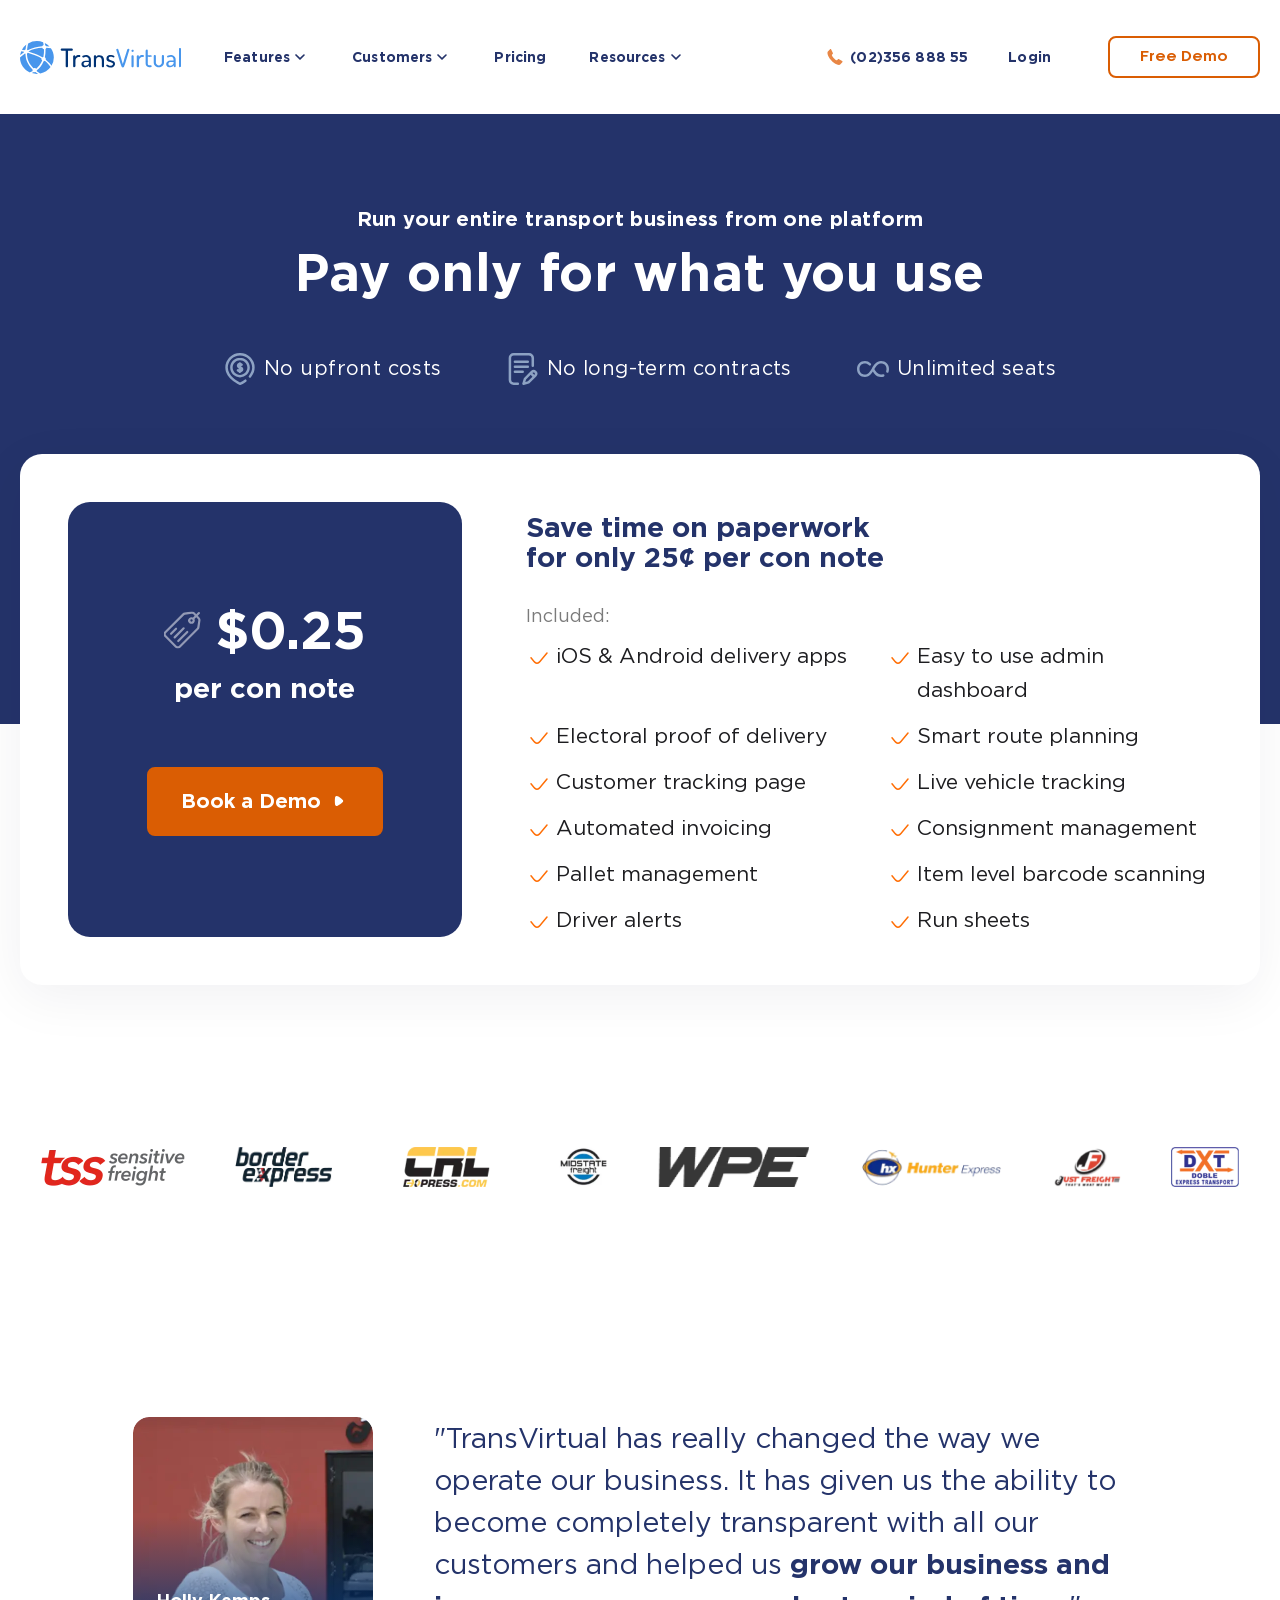
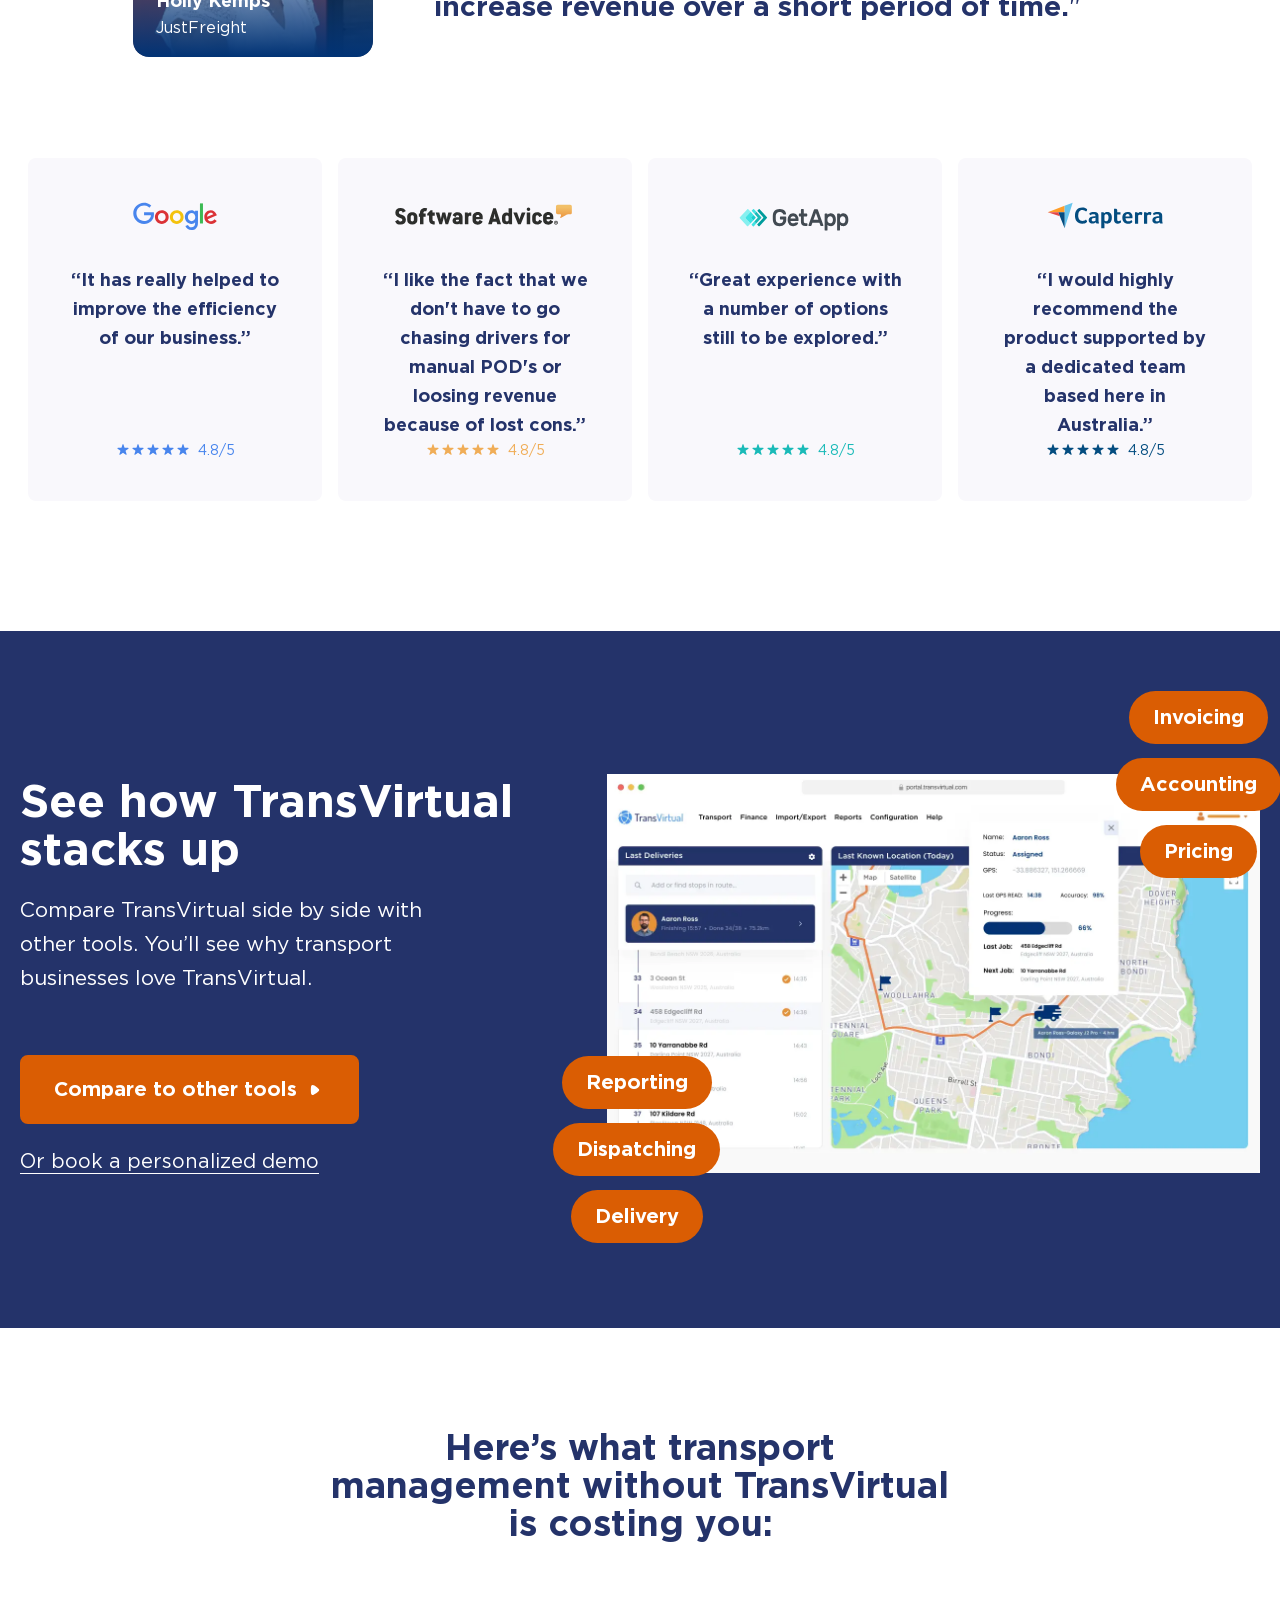
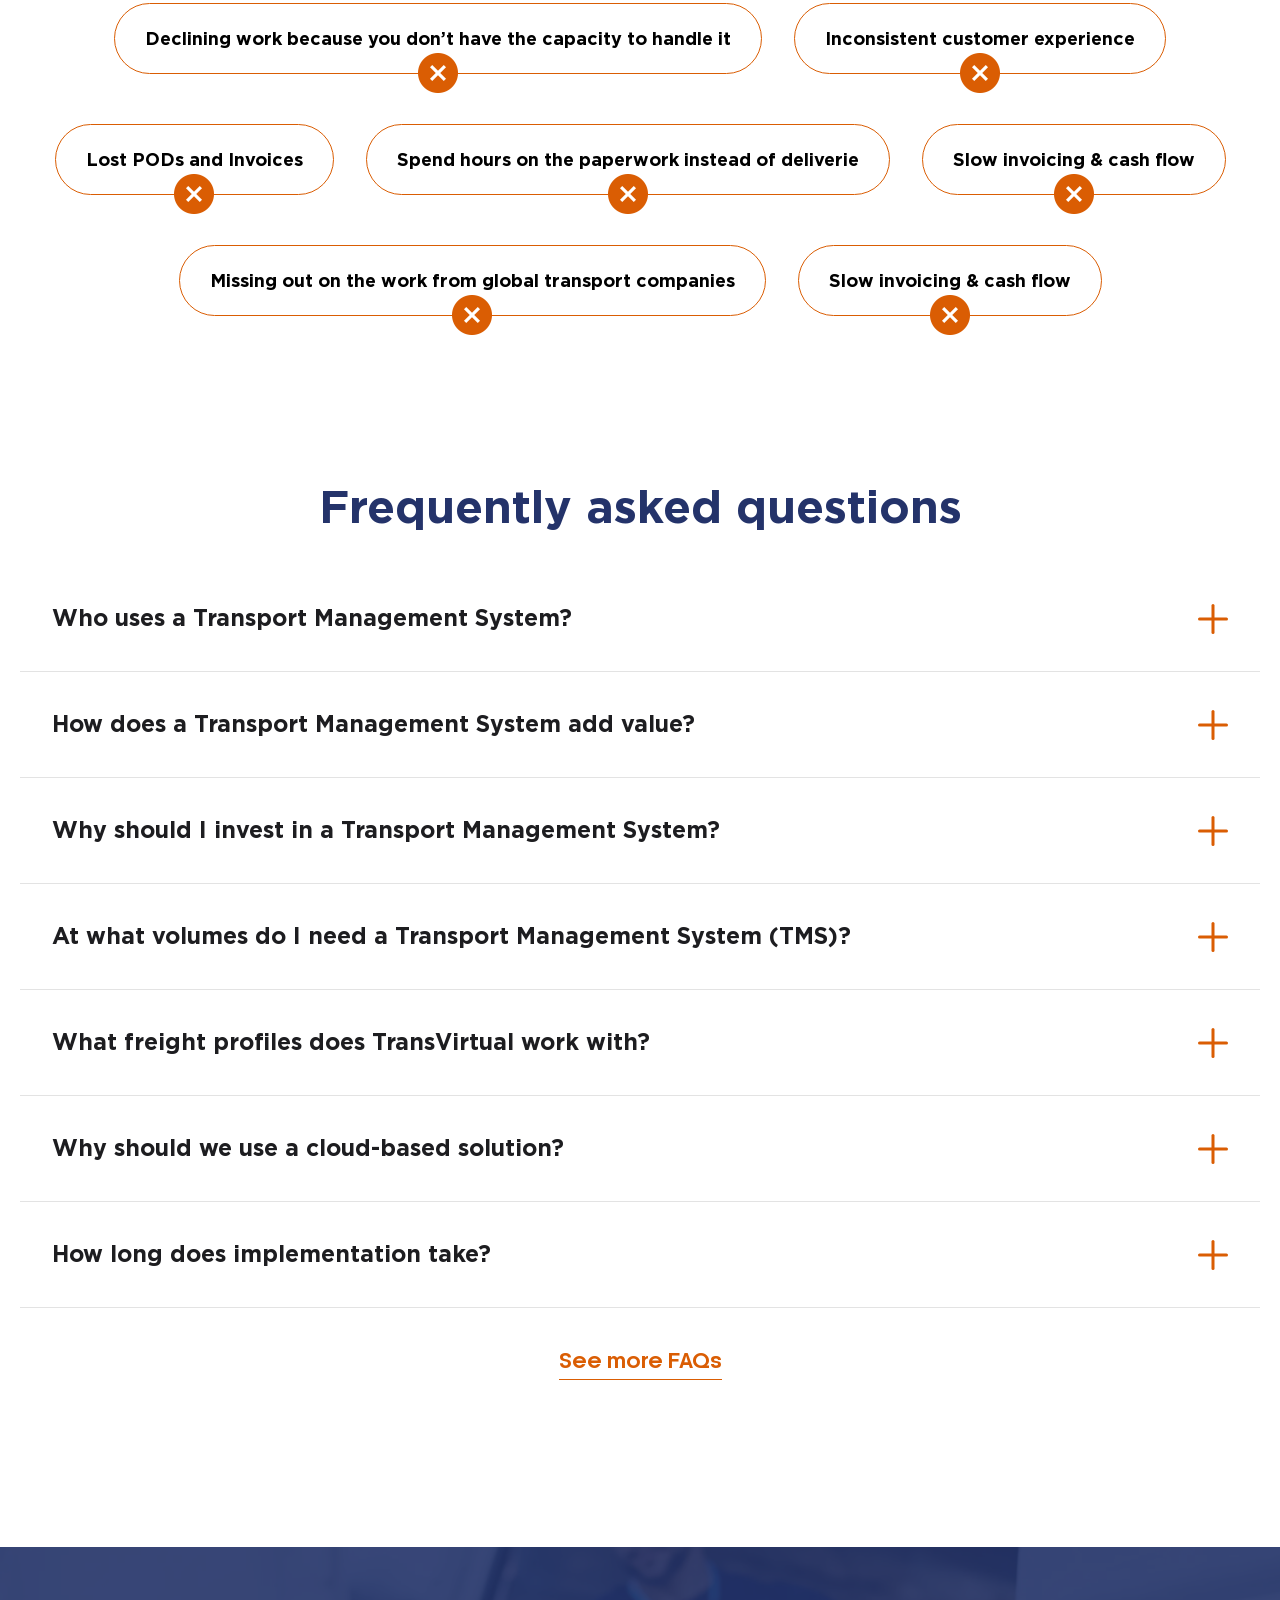
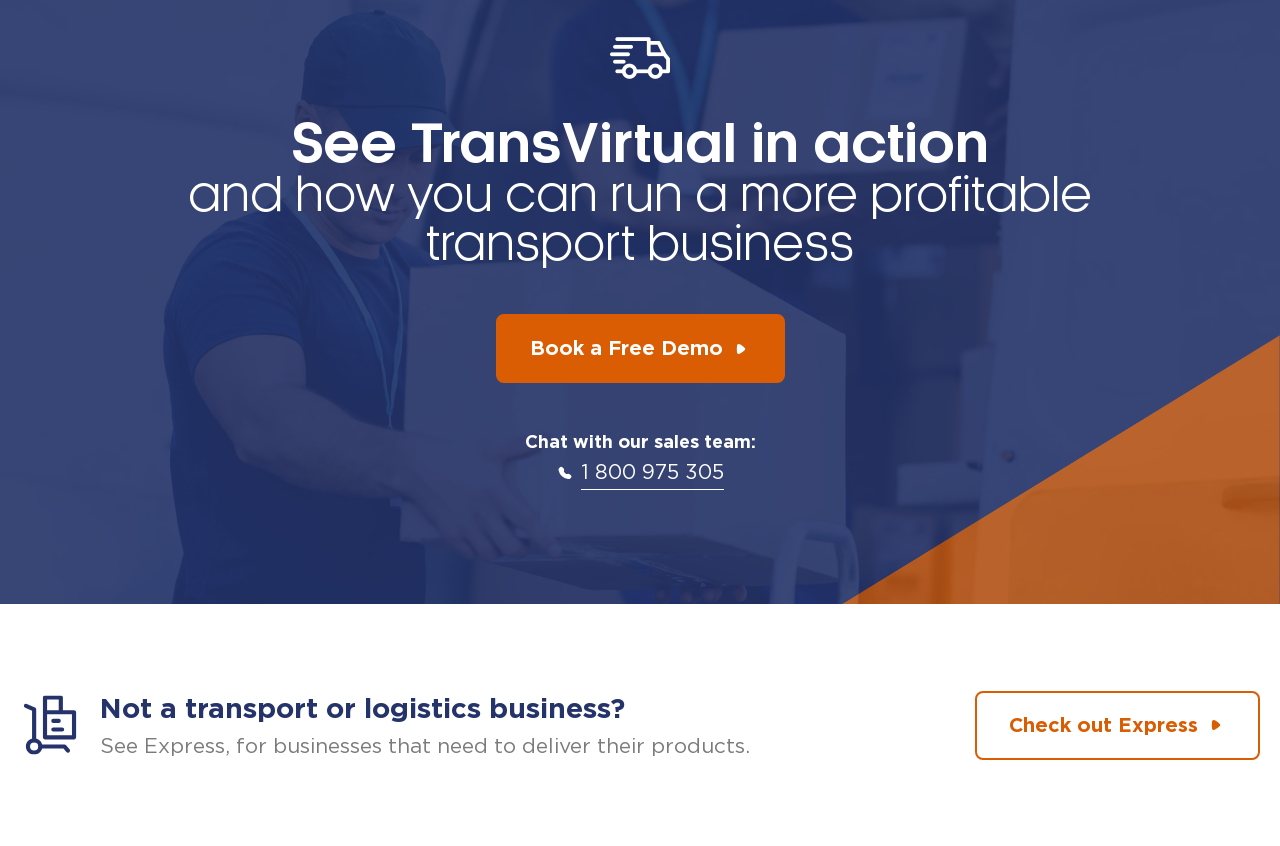
<file: docs/index.html>
<!DOCTYPE html>
<html lang="en">

<head>
  <meta charset="UTF-8">
  <meta name="viewport"
        content="width=device-width, user-scalable=no, initial-scale=1.0, maximum-scale=1.0, minimum-scale=1.0">
  <link rel="stylesheet" href="css/style.min.css">
  <title>Transvirtual</title>

  <!--  <link rel="preload" href="fonts/Inter-Regular.woff" as="font" type="font/woff" crossorigin="anonymous"/>-->
  <!--  <link rel="preload" href="fonts/Inter-Medium.woff" as="font" type="font/woff" crossorigin="anonymous"/>-->
  <!--  <link rel="preload" href="fonts/Inter-Bold.woff" as="font" type="font/woff" crossorigin="anonymous"/>-->
</head>

<body>
<div class="wrapper">
  <header class="header">
  <div class="container">
    <div class="header__content">
      <div class="header__content_logo">
        <a href="#">
          <img src="img/logo.svg" alt="logo">
        </a>
      </div>
      <nav class="header__content_navigation navigation">
        <ul class="navigation__list">
          <li class="navigation__list_link link-style submenu-item-trigger">
            <p>
              Features
            </p>
            <svg>
              <use xlink:href="img/icons/icons.svg#arrow"></use>
            </svg>
            <ul class="dropdown-menu">
              <li>
                <ul>
                  <li>
                    <a href="#">
                      <span>
                        <img src="img/transport-m.svg" alt="logo">
                      </span>
                      <p>
                        Transport management
                        <small>
                          Grow without the paperwork
                        </small>
                      </p>
                    </a>
                  </li>
                  <li>
                    <a href="#">
                      <span>
                        <img src="img/warehouse.svg" alt="logo">
                      </span>
                      <p>
                        Warehouse management
                        <small>
                          Inventory control & tracking
                        </small>
                      </p>
                    </a>
                  </li>
                  <li>
                    <a href="#">
                      <span>
                        <img src="img/delivery-m.svg" alt="logo">
                      </span>
                      <p>
                        Delivery management
                        <small>
                          Deliver more, on time
                        </small>
                      </p>
                    </a>
                  </li>
                  <li>
                    <a href="#">
                      <span>
                        <img src="img/delivery-d.svg" alt="logo">
                      </span>
                      <p>
                        Driver delivery app
                        <small>
                          Manage jobs on the go
                        </small>
                      </p>
                    </a>
                  </li>
                </ul>
              </li>
              <li>
                <strong>
                  Key Features
                </strong>
                <ul>
                  <li>
                    <a href="#">
                      Proof Of Delivery
                    </a>
                  </li>
                  <li>
                    <a href="#">
                      Sign On Glass
                    </a>
                  </li>
                  <li>
                    <a href="#">
                      3pl Warehouse
                    </a>
                  </li>
                  <li>
                    <a href="#">
                      Consignment tracking
                    </a>
                  </li>
                  <li>
                    <a href="#">
                      Fuel Levy Rates
                    </a>
                  </li>
                  <li>
                    <a href="#">
                      Automated invoicing
                    </a>
                  </li>
                  <li>
                    <a href="#">
                      MYOB / xero integration
                    </a>
                  </li>
                  <li>
                    <a href="#">
                      DIFOT reporting
                    </a>
                  </li>
                </ul>
                <a href="#">
                  More features
                </a>
              </li>
            </ul>
          </li>
          <li class="navigation__list_link link-style submenu-item-trigger">
            <p>
              Customers
            </p>
            <svg>
              <use xlink:href="img/icons/icons.svg#arrow"></use>
            </svg>
            <ul class="dropdown-menu">
              <li>
                <ul>
                  <li>
                    <a href="#">
                      <span>
                        <img src="img/why.svg" alt="logo">
                      </span>
                      <p>
                        Transport enterprises
                      </p>
                    </a>
                  </li>
                  <li>
                    <a href="#">
                      <span>
                        <img src="img/couries.svg" alt="logo">
                      </span>
                      <p>
                        Couriers
                      </p>
                    </a>
                  </li>
                  <li>
                    <a href="#">
                      <span>
                        <img src="img/freight.svg" alt="logo">
                      </span>
                      <p>
                        Freight Managers
                      </p>
                    </a>
                  </li>
                  <li>
                    <a href="#">
                      <span>
                        <img src="img/delivery.svg" alt="logo">
                      </span>
                      <p>
                        Delivery & Dispatch
                      </p>
                    </a>
                  </li>
                  <li>
                    <a href="#">
                      <span>
                        <img src="img/transport.svg" alt="logo">
                      </span>
                      <p>
                        Transport Agents
                      </p>
                    </a>
                  </li>
                  <li>
                    <a href="#">
                      <span>
                        <img src="img/costomer.svg" alt="logo">
                      </span>
                      <p>
                        Costomer Stories
                      </p>
                    </a>
                  </li>
                </ul>
              </li>
            </ul>
          </li>
          <li class="navigation__list_link link-style">
            <a href="#">
              Pricing
            </a>
          </li>
          <li class="navigation__list_link link-style submenu-item-trigger">
            <p>
              Resources
            </p>
            <svg>
              <use xlink:href="img/icons/icons.svg#arrow"></use>
            </svg>
            <ul class="dropdown-menu">
              <li>
                <ul>
                  <li>
                    <a href="#">
                      <span>
                        <img src="img/why.svg" alt="logo">
                      </span>
                      <p>
                        Why TransVirtual?
                      </p>
                    </a>
                  </li>
                  <li>
                    <a href="#">
                      <span>
                        <img src="img/integrations.svg" alt="logo">
                      </span>
                      <p>
                        Integrations
                      </p>
                    </a>
                  </li>
                  <li>
                    <a href="#">
                      <span>
                        <img src="img/knowledge.svg" alt="logo">
                      </span>
                      <p>
                        Knowledge Base
                      </p>
                    </a>
                  </li>
                  <li>
                    <a href="#">
                      <span>
                        <img src="img/meet.svg" alt="logo">
                      </span>
                      <p>
                        Meet the team
                      </p>
                    </a>
                  </li>
                  <li>
                    <a href="#">
                      <span>
                        <img src="img/support.svg" alt="logo">
                      </span>
                      <p>
                        Support
                      </p>
                    </a>
                  </li>
                  <li>
                    <a href="#">
                      <span>
                        <img src="img/videos.svg" alt="logo">
                      </span>
                      <p>
                        Videos
                      </p>
                    </a>
                  </li>
                  <li>
                    <a href="#">
                      <span>
                        <img src="img/blog.svg" alt="logo">
                      </span>
                      <p>
                        Blog
                      </p>
                    </a>
                  </li>
                  <li>
                    <a href="#">
                      <span>
                        <img src="img/contact.svg" alt="logo">
                      </span>
                      <p>
                        Contact Us
                      </p>
                    </a>
                  </li>
                </ul>
              </li>
            </ul>
          </li>
        </ul>
        <nav class="navigation__cta">
          <p class="navigation__cta_link link-style">
            <span>
              Existing customer?
            </span>
            <a href="#">
              Login
            </a>
          </p>
          <a class="navigation__cta_link link-style ico-svg" href="tel:(02)356 888 55">
            (02)356 888 55
          </a>
          <a class="btn-cta _orange" href="#">
            <span>Free Demo</span>
            <span>Book a Demo</span>
          </a>
        </nav>
      </nav>
      <div class="header__content_burger">
        <span></span>
        <span></span>
        <span></span>
      </div>
    </div>
  </div>
</header>
  <div class="root"></div>
  <div class="page">
    <section class="hero-block">
      <div class="container _medium">
        <div class="hero-block__top-content">
          <p>
            <strong>
              Run your entire transport business from one platform
            </strong>
          </p>
          <h1>
            Pay only for what you use
          </h1>
          <ul>
            <li>
              <span><img src="img/pricing/location-ico.svg" alt="logo"></span>
              <p>No upfront costs</p>
            </li>
            <li>
              <span><img src="img/pricing/writing-ico.svg" alt="logo"></span>
              <p>No long-term contracts</p>
            </li>
            <li>
              <span><img src="img/pricing/8-ico.svg" alt="logo"></span>
              <p>Unlimited seats</p>
            </li>
          </ul>
        </div>
        <div class="hero-block__bottom-content bottom-content">
          <div class="bottom-content__pricing">
            <div class="bottom-content__pricing-top">
              <span>
                <img src="img/pricing/pricing.svg" alt="picture">
              </span>
              <strong>
                $0.25
              </strong>
            </div>
            <div class="bottom-content__pricing-bottom">
              <small>
                per con note
              </small>
            </div>
            <a class="btn-cta-v _orange ico-play-mod" href="#">
              <span>Book a Demo</span>
            </a>
          </div>
          <div class="bottom-content__list">
            <p>
              Save time on paperwork for only 25¢ per con note
            </p>
            <small>
              Included:
            </small>
            <ul>
              <li>iOS & Android delivery apps</li>
              <li>Easy to use admin dashboard</li>
              <li>Electoral proof of delivery</li>
              <li>Smart route planning</li>
              <li>Customer tracking page</li>
              <li>Live vehicle tracking</li>
              <li>Automated invoicing</li>
              <li>Consignment management</li>
              <li>Pallet management</li>
              <li>Item level barcode scanning</li>
              <li>Driver alerts</li>
              <li>Run sheets</li>
            </ul>
          </div>
        </div>
      </div>
    </section>
    <section class="logos-list">
      <div class="container">
        <ul>
          <li>
            <picture><source srcset="img/pricing/logos/1.webp" type="image/webp"><img src="img/pricing/logos/1.png" alt="logo"></picture>
          </li>
          <li>
            <picture><source srcset="img/pricing/logos/2.webp" type="image/webp"><img src="img/pricing/logos/2.png" alt="logo"></picture>
          </li>
          <li>
            <picture><source srcset="img/pricing/logos/3.webp" type="image/webp"><img src="img/pricing/logos/3.png" alt="logo"></picture>
          </li>
          <li>
            <picture><source srcset="img/pricing/logos/4.webp" type="image/webp"><img src="img/pricing/logos/4.png" alt="logo"></picture>
          </li>
          <li>
            <picture><source srcset="img/pricing/logos/5.webp" type="image/webp"><img src="img/pricing/logos/5.png" alt="logo"></picture>
          </li>
          <li>
            <picture><source srcset="img/pricing/logos/6.webp" type="image/webp"><img src="img/pricing/logos/6.png" alt="logo"></picture>
          </li>
          <li>
            <picture><source srcset="img/pricing/logos/7.webp" type="image/webp"><img src="img/pricing/logos/7.png" alt="logo"></picture>
          </li>
          <li>
            <picture><source srcset="img/pricing/logos/8.webp" type="image/webp"><img src="img/pricing/logos/8.png" alt="logo"></picture>
          </li>
        </ul>
      </div>
    </section>
    <section class="reviews">
      <div class="container">
        <div class="reviews__comment">
            <span>
              <picture><source srcset="img/pricing/person.webp" type="image/webp"><img src="img/pricing/person.jpg" alt="person"></picture>
              <strong>
                Holly Kemps
              </strong>
              <p>
                JustFreight
              </p>
            </span>
          <p>
            "TransVirtual has really changed the way we operate our business. It has given us the ability to become
            completely transparent with all our customers and helped us
            <strong>grow our business and increase revenue over a short period of time.</strong>"
          </p>
        </div>
        <div class="reviews__hand"></div>
        <ul class="reviews__cards">
          <li class="blue">
            <img src="img/pricing/logos/google.svg" alt="logo">
            <p>
              <strong>
                “It has really helped to improve the efficiency of our business.”
              </strong>
            </p>
            <span>
              <strong></strong>
              <small>
                4.8/5
              </small>
            </span>
          </li>
          <li class="yellow">
            <img src="img/pricing/logos/software.svg" alt="logo">
            <p>
              <strong>
                “I like the fact that we don't have to go chasing drivers for manual POD's or loosing revenue because of
                lost cons.”
              </strong>
            </p>
            <span>
              <strong></strong>
              <small>
                4.8/5
              </small>
            </span>
          </li>
          <li class="green">
            <img src="img/pricing/logos/get.svg" alt="logo">
            <p>
              <strong>
                “Great experience with a number of options still to be explored.”
              </strong>
            </p>
            <span>
              <strong></strong>
              <small>
                4.8/5
              </small>
            </span>
          </li>
          <li class="blue-d">
            <img src="img/pricing/logos/capterra.svg" alt="logo">
            <p>
              <strong>
                “I would highly recommend the product supported by a dedicated team based here in Australia.”
              </strong>
            </p>
            <span>
              <strong></strong>
              <small>
                4.8/5
              </small>
            </span>
          </li>
        </ul>
      </div>
    </section>
    <section class="stack-up">
      <div class="container">
        <div class="stack-up__content">
          <div class="stack-up__content-text">
            <h2>
              See how TransVirtual stacks up
            </h2>
            <p>
              Compare TransVirtual side by side with other tools. You’ll see why transport businesses love TransVirtual.
            </p>
            <a class="btn-cta-v _orange ico-play-mod" href="#">
              <span>Compare to other tools</span>
            </a>
            <p>
              <a href="#">
                Or book a personalized demo
              </a>
            </p>
          </div>
          <div class="stack-up__content-map">
            <picture><source srcset="img/pricing/map.webp" type="image/webp"><img src="img/pricing/map.jpg" alt="picture"></picture>
            <p>
              <span>
              Invoicing
            </span>
              <span>
              Accounting
            </span>
              <span>
              Pricing
            </span>
            </p>
            <p>
              <span>
              Reporting
            </span>
              <span>
              Dispatching
            </span>
              <span>
              Delivery
            </span>
            </p>
          </div>
        </div>
      </div>
    </section>
    <section class="management">
      <div class="container">
        <h3>
          Here’s what transport management without TransVirtual is costing you:
        </h3>
        <ul>
          <li>
            Declining work because you don’t have the capacity to handle it
          </li>
          <li>
            Inconsistent customer experience
          </li>
          <li>
            Lost PODs and Invoices
          </li>
          <li>
            Spend hours on the paperwork instead of deliverie
          </li>
          <li>
            Slow invoicing & cash flow
          </li>
          <li>
            Missing out on the work from global transport companies
          </li>
          <li>
            Slow invoicing & cash flow
          </li>
        </ul>
      </div>
    </section>
    <section class="questions">
      <div class="container">
        <h2>
          Frequently asked questions
        </h2>
        <ul class="questions__list">
          <li class="submenu-questions">
            <p>
              <span></span>
              Who uses a Transport Management System?
            </p>
            <ul class="dropdown-menu">
              <li>
                Lorem ipsum dolor sit amet, consectetur adipisicing elit. Assumenda aut culpa deleniti dolores
                molestiae nisi reiciendis repudiandae tempore unde voluptatum.
              </li>
            </ul>
          </li>
          <li class="submenu-questions">
            <p>
              <span></span>
              How does a Transport Management System add value?
            </p>
            <ul class="dropdown-menu">
              <li>
                Lorem ipsum dolor sit amet, consectetur adipisicing elit. Amet architecto beatae commodi dicta ea
                eligendi enim, esse et impedit laborum nemo odio quibusdam. Ad aliquid asperiores cumque delectus ea
                excepturi expedita id ipsa ipsam magnam maxime, minima modi mollitia nostrum nulla optio quaerat
                recusandae rem sequi soluta tempore tenetur voluptatem.
              </li>
            </ul>
          </li>
          <li class="submenu-questions">
            <p>
              <span></span>
              Why should I invest in a Transport Management System?
            </p>
            <ul class="dropdown-menu">
              <li>
                Lorem ipsum dolor sit amet.
              </li>
            </ul>
          </li>
          <li class="submenu-questions">
            <p>
              <span></span>
              At what volumes do I need a Transport Management System (TMS)?
            </p>
            <ul class="dropdown-menu">
              <li>
                Lorem ipsum dolor sit amet, consectetur adipisicing elit. Aperiam architecto atque aut delectus dolor
                doloribus excepturi illum iure, labore quibusdam quo recusandae sequi voluptas. Aperiam.
              </li>
            </ul>
          </li>
          <li class="submenu-questions">
            <p>
              <span></span>
              What freight profiles does TransVirtual work with?
            </p>
            <ul class="dropdown-menu">
              <li>
                Lorem ipsum dolor.
              </li>
            </ul>
          </li>
          <li class="submenu-questions">
            <p>
              <span></span>
              Why should we use a cloud-based solution?
            </p>
            <ul class="dropdown-menu">
              <li>
                Lorem ipsum dolor sit amet, consectetur adipisicing elit. A explicabo facere facilis ipsam iste
                molestiae mollitia quisquam quos rem voluptate.
              </li>
            </ul>
          </li>
          <li class="submenu-questions">
            <p>
              <span></span>
              How long does implementation take?
            </p>
            <ul class="dropdown-menu">
              <li>
                Lorem ipsum dolor sit amet, consectetur adipisicing elit. Ad aperiam culpa cum eligendi est ipsa
                repudiandae saepe.
              </li>
            </ul>
          </li>
        </ul>
        <div class="questions__see">
          <a href="#">
            See more FAQs
          </a>
        </div>
      </div>
    </section>
    <section class="book-free">
      <div class="container">
        <div class="book-free__content">
          <div class="book-free__content_top">
            <strong>
              See TransVirtual in action
            </strong>
            <br>
            and how you can run a more profitable transport business
          </div>
          <a class="btn-cta-v _orange ico-play-mod" href="#">
            <span>Book a Free Demo</span>
          </a>
          <div class="book-free__content_bottom">
           <span>
            Chat with our sales team:
           </span>
            <a href="tel:1 800 975 305">
              1 800 975 305
            </a>
          </div>
          <picture><source srcset="img/pricing/men.webp" type="image/webp"><img src="img/pricing/men.png" alt="bg"></picture>
        </div>
      </div>
    </section>
    <section class="check-out">
      <div class="container">
        <div class="check-out__content">
          <p>
            <strong>
              Not a transport or logistics business?
            </strong>
            <small>
              See Express, for businesses that need to deliver their products.
            </small>
          </p>
          <a class="btn-cta-v _white ico-play-mod" href="#">
            <span>Check out Express</span>
          </a>
        </div>
      </div>
    </section>
  </div>
  
</div>
<script src="js/script.min.js"></script>
</body>

</html>
</file>
<file: docs/css/style.min.css>
@font-face{font-family:Gotham;font-display:swap;src:url(../fonts/Gotham-Book.woff) format("woff"),url(../fonts/Gotham-Book.woff2) format("woff2");font-weight:400;font-style:normal}@font-face{font-family:Gotham;font-display:swap;src:url(../fonts/Gotham-Bold.woff) format("woff"),url(../fonts/Gotham-Bold.woff2) format("woff2");font-weight:700;font-style:normal}@font-face{font-family:Kamerik;font-display:swap;src:url(../fonts/Kamerik105.woff) format("woff"),url(../fonts/Kamerik105.woff2) format("woff2");font-weight:400;font-style:normal}@font-face{font-family:Kamerik;font-display:swap;src:url(../fonts/Kamerik105Bold.woff) format("woff"),url(../fonts/Kamerik105Bold.woff2) format("woff2");font-weight:700;font-style:normal}*{padding:0;margin:0;border:0}*,:after,:before{-webkit-box-sizing:border-box;box-sizing:border-box}:active,:focus{outline:0}a:active,a:focus{outline:0}aside,footer,header,nav,section{display:block}body,html{height:100%;min-width:320px}body{line-height:1;font-size:14px;font-family:Gotham,sans-serif;-ms-text-size-adjust:100%;-moz-text-size-adjust:100%;-webkit-text-size-adjust:100%}button,input,textarea{font-family:Gotham,sans-serif}input::-ms-clear{display:none}button{cursor:pointer}button::-moz-focus-inner{padding:0;border:0}a,a:visited{text-decoration:none}a:hover{text-decoration:none}ul li{list-style:none}img{vertical-align:top}.wrapper{overflow:hidden;min-height:100%}.container{max-width:1312px;padding:0 20px;margin:0 auto;-webkit-box-sizing:content-box;box-sizing:content-box}.container._medium{max-width:1271px}.root{padding:114px 0 0 0}.page{position:relative;z-index:2}.blog-new-articles-bottom .pagination .nav-links .page-numbers{-webkit-transition:.3s!important;-o-transition:.3s!important;transition:.3s!important;cursor:pointer!important}.blog-new-articles-bottom .pagination .nav-links .page-numbers:hover{color:#da5d03!important}.link-style{cursor:pointer;font-size:14px;line-height:14px;letter-spacing:.01em;font-weight:700;color:#24336a;-webkit-transition:.3s;-o-transition:.3s;transition:.3s}.link-style a{color:#24336a;-webkit-transition:.3s;-o-transition:.3s;transition:.3s}.link-style>p{font-size:14px;line-height:14px}.btn-cta{display:inline-block;font-family:Kamerik;font-size:14px;line-height:14px;padding:12px 30px;border-radius:8px;font-weight:700;white-space:nowrap;-webkit-transition:.3s;-o-transition:.3s;transition:.3s;color:#da5d03;background-color:#fff}.btn-cta._orange{border:2px solid #da5d03}.btn-cta-v{display:inline-block;font-size:20px;line-height:33px;font-weight:700;-webkit-transition:.3s;-o-transition:.3s;transition:.3s;padding:16px 32px;border-radius:8px;white-space:nowrap}.btn-cta-v.ico-play-mod{position:relative;padding:16px 60px 16px 32px}.btn-cta-v.ico-play-mod:before{content:"";position:absolute;width:20px;height:20px;right:32px;top:50%;-webkit-transform:translateY(-50%);-ms-transform:translateY(-50%);transform:translateY(-50%);-webkit-transition:.3s;-o-transition:.3s;transition:.3s;background-image:url(../img/play-ico.svg);background-size:20px 20px;background-position:center;background-repeat:no-repeat}.btn-cta-v._orange{color:#fff;background-color:#da5d03;border:2px solid #da5d03}.btn-cta-v._white{color:#da5d03;background-color:#fff;border:2px solid #da5d03}.btn-cta-v._white.ico-play-mod:before{background-image:url(../img/play-ico-o.svg)}.header{position:fixed;z-index:100;top:0;left:0;width:100vw;background-color:#fff;-webkit-transition:.5s;-o-transition:.5s;transition:.5s}.header__content{display:-webkit-box;display:-ms-flexbox;display:flex;-webkit-box-align:center;-ms-flex-align:center;align-items:center;padding:18px 0}.header__content_navigation{display:-webkit-box;display:-ms-flexbox;display:flex;-webkit-box-align:center;-ms-flex-align:center;align-items:center;-webkit-box-flex:0;-ms-flex:0 1 100%;flex:0 1 100%;-webkit-box-pack:justify;-ms-flex-pack:justify;justify-content:space-between;padding:18px 0 0 0;-webkit-transition:.5s;-o-transition:.5s;transition:.5s}.header__content_navigation .navigation__list{display:-webkit-box;display:-ms-flexbox;display:flex}.header__content_navigation .navigation__list_link{margin:0 0 0 64px;padding:14px 0 32px}.header__content_navigation .navigation__list_link.submenu-item-trigger{position:relative;padding:14px 19px 32px 0}.header__content_navigation .navigation__list_link.submenu-item-trigger svg{position:absolute;top:calc(50% - 9px);-webkit-transform:translateY(-50%);-ms-transform:translateY(-50%);transform:translateY(-50%);right:1px;width:16px;height:16px;fill:#24336a;-webkit-transition:.3s;-o-transition:.3s;transition:.3s}.header__content_navigation .navigation__list_link .dropdown-menu{opacity:0;pointer-events:none;position:absolute;top:59px;left:-15px;display:-webkit-box;display:-ms-flexbox;display:flex;background-color:#fbfdff;border-radius:10px;-webkit-box-shadow:11px 1px 49px rgba(0,0,0,.1);box-shadow:11px 1px 49px rgba(0,0,0,.1);-webkit-transition:.3s;-o-transition:.3s;transition:.3s}.header__content_navigation .navigation__list_link .dropdown-menu:before{content:"";position:absolute;top:-13px;left:14px;border-style:solid;border-width:0 20px 30px 20px;border-color:transparent transparent #fbfdff transparent}.header__content_navigation .navigation__list_link .dropdown-menu li{font-family:Kamerik;font-size:14px;line-height:14px;font-weight:700;color:#24336a;-webkit-transition:.3s;-o-transition:.3s;transition:.3s}.header__content_navigation .navigation__list_link .dropdown-menu li a{color:#24336a;-webkit-transition:.3s;-o-transition:.3s;transition:.3s}.header__content_navigation .navigation__list_link .dropdown-menu>li{padding:39px;width:327px}.header__content_navigation .navigation__list_link .dropdown-menu>li:first-child li{margin:0 0 24px 0}.header__content_navigation .navigation__list_link .dropdown-menu>li:first-child li:last-child{margin:0}.header__content_navigation .navigation__list_link .dropdown-menu>li:first-child li>a{display:-webkit-box;display:-ms-flexbox;display:flex;-webkit-box-align:center;-ms-flex-align:center;align-items:center;font-size:14px;line-height:14px;font-weight:700}.header__content_navigation .navigation__list_link .dropdown-menu>li:first-child li>a span{width:32px;height:32px;margin:0 12px 0 0}.header__content_navigation .navigation__list_link .dropdown-menu>li:first-child li>a span img{width:100%;height:100%;-o-object-fit:contain;object-fit:contain}.header__content_navigation .navigation__list_link .dropdown-menu>li:first-child li>a p{font-size:14px;line-height:14px;font-weight:700}.header__content_navigation .navigation__list_link .dropdown-menu>li:first-child li>a p small{display:block;text-transform:capitalize;margin:8px 0 0 0;font-size:12px;line-height:14px;font-weight:400}.header__content_navigation .navigation__list_link .dropdown-menu>li:nth-child(2){background-color:#f6fafe;width:257px}.header__content_navigation .navigation__list_link .dropdown-menu>li:nth-child(2) li{margin:0 0 20px 0;font-weight:400}.header__content_navigation .navigation__list_link .dropdown-menu>li:nth-child(2) li:last-child{margin:0}.header__content_navigation .navigation__list_link .dropdown-menu>li:nth-child(2)>a{display:inline-block;color:#a6b9ce;font-size:14px;line-height:21px;font-weight:400;margin:24px 0 0 0;border-bottom:1px solid #a6b9ce;-webkit-transition:.3s;-o-transition:.3s;transition:.3s}.header__content_navigation .navigation__list_link .dropdown-menu>li:nth-child(2) strong{display:block;text-transform:uppercase;font-size:12px;line-height:12px;font-weight:700;color:#da5d03;margin:3px 0 16px}.header__content_navigation .navigation__cta{display:-webkit-box;display:-ms-flexbox;display:flex;margin:0 0 0 23px}.header__content_navigation .navigation__cta_link{position:relative;padding:14px 40px 32px}.header__content_navigation .navigation__cta_link:nth-child(1){-webkit-box-ordinal-group:3;-ms-flex-order:2;order:2}.header__content_navigation .navigation__cta_link:nth-child(2){-webkit-box-ordinal-group:2;-ms-flex-order:1;order:1}.header__content_navigation .navigation__cta_link.ico-svg{padding:14px 40px 32px 23px;margin:0 0 0 40px}.header__content_navigation .navigation__cta_link.ico-svg:after{content:"";position:absolute;top:calc(50% - 9px);left:0;-webkit-transform:translateY(-50%);-ms-transform:translateY(-50%);transform:translateY(-50%);width:16px;height:16px;background-size:16px 16px;background-repeat:no-repeat;background-position:center;background-image:url(../img/phone.svg)}.header__content_navigation .navigation__cta_link span{display:none;font-size:16px;line-height:16px;font-weight:400}.header__content_navigation .navigation__cta .btn-cta{-ms-flex-item-align:start;align-self:flex-start;margin:0 0 0 37px;-webkit-box-ordinal-group:4;-ms-flex-order:3;order:3}.header__content_navigation .navigation__cta .btn-cta span:nth-child(2){display:none}.header__content_burger{display:none;position:relative;padding:13px 10px;width:20px;height:14px;-webkit-box-sizing:content-box;box-sizing:content-box;border-radius:50%;background-color:#da5d03}.header__content_burger span{position:absolute;width:20px;height:2px;background-color:#fff;left:10px;border-radius:1px;-webkit-transition:.5s;-o-transition:.5s;transition:.5s}.header__content_burger span:nth-child(1){top:13px}.header__content_burger span:nth-child(2){left:16px;width:13px;top:50%;-webkit-transform:translateY(-50%);-ms-transform:translateY(-50%);transform:translateY(-50%)}.header__content_burger span:nth-child(3){top:initial;bottom:13px}.header__content_logo{-webkit-box-flex:0;-ms-flex:0 0 161px;flex:0 0 161px;height:33px}.header__content_logo img{width:100%;height:100%;-o-object-fit:contain;object-fit:contain}.book-free h1,.book-free h2,.book-free h3,.book-free h4,.book-free h5,.book-free h6,.book-free h7,.check-out h1,.check-out h2,.check-out h3,.check-out h4,.check-out h5,.check-out h6,.check-out h7,.hero-block h1,.hero-block h2,.hero-block h3,.hero-block h4,.hero-block h5,.hero-block h6,.hero-block h7,.logos-list h1,.logos-list h2,.logos-list h3,.logos-list h4,.logos-list h5,.logos-list h6,.logos-list h7,.management h1,.management h2,.management h3,.management h4,.management h5,.management h6,.management h7,.questions h1,.questions h2,.questions h3,.questions h4,.questions h5,.questions h6,.questions h7,.reviews h1,.reviews h2,.reviews h3,.reviews h4,.reviews h5,.reviews h6,.reviews h7,.stack-up h1,.stack-up h2,.stack-up h3,.stack-up h4,.stack-up h5,.stack-up h6,.stack-up h7{font-weight:700;color:#24336a}.book-free h1,.check-out h1,.hero-block h1,.logos-list h1,.management h1,.questions h1,.reviews h1,.stack-up h1{font-size:52px;line-height:52px}.book-free h2,.check-out h2,.hero-block h2,.logos-list h2,.management h2,.questions h2,.reviews h2,.stack-up h2{font-size:46px;line-height:48px}.book-free h3,.check-out h3,.hero-block h3,.logos-list h3,.management h3,.questions h3,.reviews h3,.stack-up h3{font-size:36px;line-height:38px}.book-free p,.check-out p,.hero-block p,.logos-list p,.management p,.questions p,.reviews p,.stack-up p{font-size:28px;line-height:42px}.book-free p strong,.check-out p strong,.hero-block p strong,.logos-list p strong,.management p strong,.questions p strong,.reviews p strong,.stack-up p strong{font-weight:700}.hero-block{position:relative;margin:0 0 92px 0}.hero-block:before{content:"";position:absolute;top:0;left:0;width:100%;height:70%;background-color:#24336a}.hero-block .container{position:relative;z-index:2}.hero-block__top-content{color:#fff;text-align:center;padding:89px 0 69px 0;letter-spacing:.03em}.hero-block__top-content h1{color:#fff;margin:10px 0 0 0}.hero-block__top-content p{font-size:20px;line-height:33px}.hero-block__top-content p strong{font-weight:700}.hero-block__top-content ul{display:-webkit-box;display:-ms-flexbox;display:flex;-webkit-box-pack:justify;-ms-flex-pack:justify;justify-content:space-between;max-width:832px;margin:54px auto 0}.hero-block__top-content ul li{display:-webkit-box;display:-ms-flexbox;display:flex;-webkit-box-align:center;-ms-flex-align:center;align-items:center;font-size:21px;line-height:32px}.hero-block__top-content ul li span{width:32px;height:32px;margin:0 8px 0 0}.hero-block__top-content ul li span img{width:100%;height:100%;-o-object-fit:contain;object-fit:contain}.hero-block__bottom-content{width:100%;background-color:#fff;padding:48px;-webkit-box-shadow:-2px 13px 53px rgba(12,25,58,.06);box-shadow:-2px 13px 53px rgba(12,25,58,.06);border-radius:22px;display:-webkit-box;display:-ms-flexbox;display:flex}.hero-block__bottom-content .bottom-content__pricing{display:-webkit-box;display:-ms-flexbox;display:flex;-webkit-box-orient:vertical;-webkit-box-direction:normal;-ms-flex-direction:column;flex-direction:column;-webkit-box-align:center;-ms-flex-align:center;align-items:center;-webkit-box-pack:center;-ms-flex-pack:center;justify-content:center;color:#fff;background-color:#24336a;padding:50px;border-radius:22px;text-align:center;width:443px;min-height:412px}.hero-block__bottom-content .bottom-content__pricing-top{display:-webkit-box;display:-ms-flexbox;display:flex;-webkit-box-pack:center;-ms-flex-pack:center;justify-content:center;-webkit-box-align:center;-ms-flex-align:center;align-items:center;margin:0 0 17px 0}.hero-block__bottom-content .bottom-content__pricing-top span{width:38px;height:38px;margin:0 13px 0 0}.hero-block__bottom-content .bottom-content__pricing-top span img{width:100%;height:100%;-o-object-fit:contain;object-fit:contain}.hero-block__bottom-content .bottom-content__pricing-top strong{font-size:52px;line-height:52px;font-weight:700}.hero-block__bottom-content .bottom-content__pricing-bottom{margin:0 0 64px 0}.hero-block__bottom-content .bottom-content__pricing-bottom small{font-size:28px;line-height:30px;font-weight:700}.hero-block__bottom-content .bottom-content__list{-webkit-box-flex:0;-ms-flex:0 1 70%;flex:0 1 70%;margin:0 0 0 64px}.hero-block__bottom-content .bottom-content__list p{font-size:28px;line-height:30px;font-weight:700;color:#24336a;margin:10px 0 32px 0;max-width:391px}.hero-block__bottom-content .bottom-content__list small{display:block;font-size:18px;line-height:23px;color:#7b7b7b;margin:0 0 12px 0}.hero-block__bottom-content .bottom-content__list ul{display:-webkit-box;display:-ms-flexbox;display:flex;-ms-flex-wrap:wrap;flex-wrap:wrap;margin:-6px -18px}.hero-block__bottom-content .bottom-content__list ul li{position:relative;width:calc((100% - 72px)/ 2);font-size:21px;line-height:34px;color:#1d1d20;padding:0 0 0 30px;margin:6px 18px}.hero-block__bottom-content .bottom-content__list ul li:before{content:"";position:absolute;top:7px;left:1px;width:24px;height:24px;background-image:url(../img/pricing/tick.svg);background-repeat:no-repeat;background-position:center;background-size:24px 24px}.logos-list{margin:92px 0 80px 0}.logos-list ul{display:-webkit-box;display:-ms-flexbox;display:flex;-webkit-box-pack:center;-ms-flex-pack:center;justify-content:center;-ms-flex-wrap:wrap;flex-wrap:wrap;margin:-25px;padding:70px 0}.logos-list ul li{height:40px;width:auto;margin:25px}.logos-list ul li img{width:100%;height:100%;-o-object-fit:contain;object-fit:contain}.reviews{margin:80px 0 122px}.reviews__comment{display:-webkit-box;display:-ms-flexbox;display:flex;max-width:1014px;margin:0 auto;padding:80px 0 0 0}.reviews__comment span{position:relative;-webkit-box-flex:0;-ms-flex:0 0 240px;flex:0 0 240px;height:240px;border-radius:16px;overflow:hidden;color:#fff}.reviews__comment span:before{content:"";position:absolute;top:0;left:0;width:100%;height:100%;background:-o-linear-gradient(270.19deg,rgba(1,51,117,0) 41.32%,#013375 99.84%);background:linear-gradient(179.81deg,rgba(1,51,117,0) 41.32%,#013375 99.84%)}.reviews__comment span img{border-radius:16px;width:100%;height:100%;-o-object-fit:cover;object-fit:cover}.reviews__comment span p{position:absolute;font-size:16px;line-height:26px;bottom:16px;left:23px}.reviews__comment span strong{position:absolute;bottom:42px;left:23px;font-size:18px;line-height:29px;font-weight:700}.reviews__comment>p{margin:0 0 0 61px;color:#24336a;font-size:28px;line-height:42px}.reviews__comment>p strong{font-weight:700}.reviews__cards{margin:93px 0 0 0;display:-webkit-box;display:-ms-flexbox;display:flex;-ms-flex-wrap:wrap;flex-wrap:wrap}.reviews__cards li{display:-webkit-inline-box;display:-ms-inline-flexbox;display:inline-flex;-webkit-box-orient:vertical;-webkit-box-direction:normal;-ms-flex-direction:column;flex-direction:column;-webkit-box-align:center;-ms-flex-align:center;align-items:center;width:calc((100% - 64px)/ 4);margin:8px;border-radius:8px;background:#f9f8fc;padding:36px 40px 40px;min-height:327px}.reviews__cards li.blue span strong{background-image:url(../img/pricing/stars/stars_blue.svg)}.reviews__cards li.blue span small{color:#4885ed}.reviews__cards li.yellow span strong{background-image:url(../img/pricing/stars/stars_yellow.svg)}.reviews__cards li.yellow span small{color:#f0ad57}.reviews__cards li.green span strong{background-image:url(../img/pricing/stars/stars_green.svg)}.reviews__cards li.green span small{color:#1abab8}.reviews__cards li.blue-d span strong{background-image:url(../img/pricing/stars/stars_blue-d.svg)}.reviews__cards li.blue-d span small{color:#044d80}.reviews__cards li img{height:45px;-ms-flex-item-align:center;align-self:center}.reviews__cards li span{margin:auto 0 0 0;display:-webkit-box;display:-ms-flexbox;display:flex;-webkit-box-align:center;-ms-flex-align:center;align-items:center}.reviews__cards li span strong{background-size:74px 14px;background-position:center;background-repeat:no-repeat;width:74px;height:14px}.reviews__cards li span small{margin:0 0 0 8px;font-size:14px;line-height:22px}.reviews__cards li>p{margin:26px 0 0 0;text-align:center;font-size:18px;line-height:29px;color:#24336a}.reviews__cards li>p strong{font-weight:700}.reviews__hand{display:none}.stack-up{margin:122px 0 100px;padding:138px 0 150px;background:#24336a}.stack-up__content{display:-webkit-box;display:-ms-flexbox;display:flex}.stack-up__content-text{color:#fff;-webkit-box-flex:0;-ms-flex:0 1 45%;flex:0 1 45%;margin:0 53px 0 0}.stack-up__content-text h2{color:#fff;margin:8px 0 20px 0}.stack-up__content-text .btn-cta-v{margin:60px 0 20px}.stack-up__content-text p{max-width:413px;font-size:21px;line-height:34px}.stack-up__content-text p a{font-size:20px;line-height:33px;color:#fff;border-bottom:1px solid #fff}.stack-up__content-map{position:relative;-webkit-box-flex:0;-ms-flex:0 1 55%;flex:0 1 55%;border-radius:3px}.stack-up__content-map img{border-radius:3px;width:100%;height:100%;-o-object-fit:contain;object-fit:contain}.stack-up__content-map p{position:absolute;display:-webkit-box;display:-ms-flexbox;display:flex;-webkit-box-orient:vertical;-webkit-box-direction:normal;-ms-flex-direction:column;flex-direction:column}.stack-up__content-map p span{-ms-flex-item-align:center;align-self:center;font-size:20px;line-height:33px;font-weight:700;color:#fff;padding:10px 24px;border-radius:60px;background:#da5d03;margin:0 0 14px 0}.stack-up__content-map p span:last-child{margin:0}.stack-up__content-map p:nth-of-type(1){top:-78px;right:-21px}.stack-up__content-map p:nth-of-type(2){bottom:-65px;left:-54px}.management{margin:100px 0}.management h3{text-align:center;max-width:630px;margin:0 auto}.management ul{margin:36px -16px -25px;display:-webkit-inline-box;display:-ms-inline-flexbox;display:inline-flex;-ms-flex-wrap:wrap;flex-wrap:wrap;-webkit-box-pack:center;-ms-flex-pack:center;justify-content:center}.management ul li{position:relative;font-size:18px;line-height:29px;font-weight:700;padding:20px 30px;border-radius:48px;border:1px solid #da5d03;margin:25px 16px}.management ul li:before{content:"";position:absolute;bottom:0;-webkit-transform:translateY(50%) translateX(-50%);-ms-transform:translateY(50%) translateX(-50%);transform:translateY(50%) translateX(-50%);left:50%;width:40px;height:40px;background-image:url(../img/pricing/cross.png);background-size:40px 40px;background-repeat:no-repeat;background-position:center}.questions{margin:167px 0}.questions h2{text-align:center;margin:0 0 35px 0}.questions__list .submenu-questions.open span:after,.questions__list .submenu-questions.open span:before{-webkit-transform:translateX(-50%) translateY(-50%) rotate(90deg);-ms-transform:translateX(-50%) translateY(-50%) rotate(90deg);transform:translateX(-50%) translateY(-50%) rotate(90deg)}.questions__list .submenu-questions p{cursor:pointer;position:relative;font-size:23px;line-height:37px;font-weight:700;padding:34px 70px 34px 32px;color:#1d1d20;border-bottom:1px solid #e3e3e3}.questions__list .submenu-questions p span{position:absolute;top:50%;-webkit-transform:translateY(-50%);-ms-transform:translateY(-50%);transform:translateY(-50%);right:32px;width:30px;height:30px}.questions__list .submenu-questions p span:after,.questions__list .submenu-questions p span:before{content:"";position:absolute;width:30px;height:3px;border-radius:8px;background:#da5d03;top:50%;left:50%;-webkit-transform:translateX(-50%) translateY(-50%);-ms-transform:translateX(-50%) translateY(-50%);transform:translateX(-50%) translateY(-50%);-webkit-transition:.5s;-o-transition:.5s;transition:.5s}.questions__list .submenu-questions p span:after{content:"";height:30px;width:3px}.questions__list .submenu-questions ul{max-height:0;overflow:hidden;-webkit-transition:.5s;-o-transition:.5s;transition:.5s}.questions__list .submenu-questions ul li{color:#1d1d20;padding:30px 0 30px 30px;font-size:18px;line-height:24px;font-weight:400}.questions__see{margin:38px 0 0 0;display:-webkit-box;display:-ms-flexbox;display:flex;-webkit-box-pack:center;-ms-flex-pack:center;justify-content:center}.questions__see a,.questions__see p{font-family:Kamerik;cursor:pointer;font-size:20px;line-height:33px;font-weight:700;color:#da5d03;text-align:center;border-bottom:1px solid #da5d03}.questions .accordion__title{font-size:23px!important;line-height:37px!important;font-weight:700!important;color:#1d1d20!important}.questions .accordion__item{border-bottom:1px solid #e3e3e3!important}.questions .accordion__header{padding:34px 70px 34px 32px!important}.questions .accordion__header:after,.questions .accordion__header:before{background:#da5d03!important}.questions .accordion__body{padding:30px 0 30px 30px!important}.questions .accordion__body p{color:#1d1d20!important;font-size:18px!important;line-height:24px!important;font-weight:400!important;margin:0 0 10px 0!important}.questions .accordion__body p:last-of-type{margin:0!important}.questions .accordion__body ul{margin:20px 0!important}.questions .accordion__body ul li{position:relative!important;padding:0 0 0 30px!important;color:#1d1d20!important;font-size:18px!important;line-height:24px!important;font-weight:400!important;margin:0 0 10px 0!important}.questions .accordion__body ul li:before{content:"";position:absolute;top:9px;left:0;width:8px;height:8px;border-radius:50%;background:#da5d03}.questions .accordion__body ul li:last-of-type{margin:0!important}.questions .accordion__body ol{margin:20px 0!important}.questions .accordion__body ol li{counter-increment:step-counter!important;padding:0 0 0 30px!important;color:#1d1d20!important;font-size:18px!important;line-height:24px!important;font-weight:400!important;margin:0 0 10px 0!important}.questions .accordion__body ol li:before{content:counter(step-counter);font-size:18px;line-height:24px;font-weight:400;padding:4px;position:absolute;top:9px;left:0;color:#1d1d20}.questions .accordion__body ol li:last-of-type{margin:0!important}.check-out{margin:83px 0}.check-out__content{position:relative;display:-webkit-box;display:-ms-flexbox;display:flex;-webkit-box-align:center;-ms-flex-align:center;align-items:center;-webkit-box-pack:justify;-ms-flex-pack:justify;justify-content:space-between;padding:0 0 0 80px}.check-out__content:before{content:"";position:absolute;left:0;top:50%;-webkit-transform:translateY(-50%);-ms-transform:translateY(-50%);transform:translateY(-50%);width:60px;height:60px;background-image:url(../img/pricing/trolley.svg);background-size:60px 60px;background-repeat:no-repeat;background-position:center}.check-out__content p{display:-webkit-box;display:-ms-flexbox;display:flex;-webkit-box-orient:vertical;-webkit-box-direction:normal;-ms-flex-direction:column;flex-direction:column;margin:0 20px 0 0}.check-out__content p strong{font-size:28px;line-height:42px;font-weight:700;color:#24336a}.check-out__content p small{font-size:21px;line-height:34px;color:#7b7b7b}.check-out__content .btn-cta-v{-ms-flex-item-align:center;align-self:center}.book-free .container{max-width:100%}.book-free__content{position:relative;padding:81px 20px 114px;display:-webkit-box;display:-ms-flexbox;display:flex;-webkit-box-orient:vertical;-webkit-box-direction:normal;-ms-flex-direction:column;flex-direction:column;margin:0 -20px}.book-free__content:before{content:"";position:absolute;z-index:2;top:0;right:0;width:100%;opacity:.9;height:100%;background-image:url(../img/pricing/frame.png);background-repeat:no-repeat;background-position:bottom right;background-size:cover}.book-free__content_top{position:relative;z-index:2;color:#fff;font-family:Kamerik;font-size:46px;line-height:49px;max-width:914px;margin:0 auto 43px;text-align:center;padding:92px 0 0 0}.book-free__content_top:before{content:"";position:absolute;z-index:2;top:0;right:50%;-webkit-transform:translateX(50%);-ms-transform:translateX(50%);transform:translateX(50%);width:60px;height:60px;background-image:url(../img/pricing/car.png);background-repeat:no-repeat;background-position:center;background-size:60px 60px}.book-free__content_top strong{font-size:52px;line-height:52px;font-weight:700}.book-free__content_bottom{position:relative;z-index:2;display:-webkit-inline-box;display:-ms-inline-flexbox;display:inline-flex;-webkit-box-orient:vertical;-webkit-box-direction:normal;-ms-flex-direction:column;flex-direction:column;-webkit-box-align:center;-ms-flex-align:center;align-items:center;margin:44px 0 0 0}.book-free__content_bottom span{color:#fff;font-size:18px;line-height:29px;font-weight:700}.book-free__content_bottom a{position:relative;margin:0 0 0 24px;-ms-flex-item-align:center;align-self:center;color:#fff;font-size:20px;line-height:33px;border-bottom:1px solid #fff}.book-free__content_bottom a:before{content:"";position:absolute;top:50%;-webkit-transform:translateY(-50%);-ms-transform:translateY(-50%);transform:translateY(-50%);left:-24px;width:16px;height:16px;background-image:url(../img/pricing/call.svg);background-repeat:no-repeat;background-position:center;background-size:16px 16px}.book-free__content img{position:absolute;top:0;right:0;width:100%;height:100%;-o-object-fit:cover;object-fit:cover}.book-free__content .btn-cta-v{position:relative;z-index:2;-ms-flex-item-align:center;align-self:center}@media (min-width:1200px){.link-style:hover{color:#da5d03}.link-style:hover a{color:#da5d03}.link-style:hover.submenu svg{fill:#da5d03}.btn-cta._orange:hover{color:#fff;background-color:#da5d03}.btn-cta-v._orange:hover{color:#da5d03;background-color:#fff}.btn-cta-v._orange:hover.ico-play-mod:before{background-image:url(../img/play-ico-o.svg)}.btn-cta-v._white:hover{color:#fff;background-color:#da5d03}.btn-cta-v._white:hover.ico-play-mod:before{background-image:url(../img/play-ico.svg)}.header.hide{background-color:#f6fafe;-webkit-box-shadow:0 1px 25px rgba(0,51,117,.1);box-shadow:0 1px 25px rgba(0,51,117,.1)}.header__content_navigation .navigation__list_link.submenu-item-trigger:hover svg{fill:#da5d03}.header__content_navigation .navigation__list_link.submenu-item-trigger:hover .dropdown-menu{opacity:1;pointer-events:initial}.header__content_navigation .navigation__list_link .dropdown-menu li li:hover{color:#da5d03}.header__content_navigation .navigation__list_link .dropdown-menu li li:hover a{color:#da5d03}.header__content_navigation .navigation__list_link .dropdown-menu>li:nth-child(2)>a:hover{opacity:.5;border-bottom:1px solid rgba(166,185,206,.5)}}@media (max-width:1439px){.header__content_navigation .navigation__list_link{margin:0 0 0 43px}.header__content_navigation .navigation__cta_link{padding:14px 20px 32px}.header__content_navigation .navigation__cta_link.ico-svg{margin:0 0 0 20px;padding:14px 20px 32px 23px}}@media (max-width:1199px){.root{padding:84px 0 0 0}.header.active .header__content_navigation{-webkit-transform:initial;-ms-transform:initial;transform:initial}.header.active .header__content_burger span:nth-child(1){top:50%;-webkit-transform:translateY(-50%) rotate(-45deg);-ms-transform:translateY(-50%) rotate(-45deg);transform:translateY(-50%) rotate(-45deg)}.header.active .header__content_burger span:nth-child(2){left:-10px;opacity:0}.header.active .header__content_burger span:nth-child(3){bottom:50%;-webkit-transform:translateY(50%) rotate(45deg);-ms-transform:translateY(50%) rotate(45deg);transform:translateY(50%) rotate(45deg)}.header .link-style{font-size:28px;line-height:36px}.header .link-style>p{font-size:28px;line-height:36px}.header__content{-webkit-box-pack:justify;-ms-flex-pack:justify;justify-content:space-between;padding:22px 0;position:relative}.header__content:before{content:"";position:fixed;top:0;left:0;width:100vw;height:84px;background-color:#f6fafe;-webkit-box-shadow:0 1px 25px rgba(0,51,117,.1);box-shadow:0 1px 25px rgba(0,51,117,.1);z-index:2}.header__content_burger{display:block;z-index:3}.header__content_logo{position:relative;z-index:3;-webkit-box-flex:0;-ms-flex:0 0 144px;flex:0 0 144px;height:29px}.header__content_navigation{position:fixed;top:0;left:0;width:100%;height:100vh;-webkit-box-orient:vertical;-webkit-box-direction:normal;-ms-flex-direction:column;flex-direction:column;-webkit-box-pack:initial;-ms-flex-pack:initial;justify-content:initial;padding:128px 24px 128px;-webkit-box-flex:initial;-ms-flex:initial;flex:initial;max-height:100%;overflow-y:auto;background-color:#f6fafe;-webkit-transform:translateY(-100vh);-ms-transform:translateY(-100vh);transform:translateY(-100vh)}.header__content_navigation .navigation__list{width:100%;-webkit-box-orient:vertical;-webkit-box-direction:normal;-ms-flex-direction:column;flex-direction:column;margin:0 0 8px 0}.header__content_navigation .navigation__list_link{margin:0 0 24px 0;padding:0}.header__content_navigation .navigation__list_link>a{display:block;padding:0 24px 0 0}.header__content_navigation .navigation__list_link.submenu-item-trigger{padding:0}.header__content_navigation .navigation__list_link.submenu-item-trigger svg{top:17px;width:24px;height:24px;-webkit-transition:.5s;-o-transition:.5s;transition:.5s}.header__content_navigation .navigation__list_link.submenu-item-trigger.open svg{-webkit-transform:translateY(-50%) rotateX(180deg);transform:translateY(-50%) rotateX(180deg)}.header__content_navigation .navigation__list_link.submenu-item-trigger .dropdown-menu{position:static;opacity:1;pointer-events:initial;background-color:#f6fafe;-webkit-box-shadow:initial;box-shadow:initial;-webkit-box-orient:vertical;-webkit-box-direction:normal;-ms-flex-direction:column;flex-direction:column;max-height:0;overflow:hidden;border-radius:initial;-webkit-transition:.5s;-o-transition:.5s;transition:.5s}.header__content_navigation .navigation__list_link.submenu-item-trigger .dropdown-menu>li{width:100%;padding:16px 0 0 0}.header__content_navigation .navigation__list_link.submenu-item-trigger .dropdown-menu>li:first-child li a p small{display:none}.header__content_navigation .navigation__list_link.submenu-item-trigger .dropdown-menu>li:nth-child(2){width:100%}.header__content_navigation .navigation__list_link.submenu-item-trigger .dropdown-menu:before{display:none}.header__content_navigation .navigation__cta{width:100%;-webkit-box-orient:vertical;-webkit-box-direction:normal;-ms-flex-direction:column;flex-direction:column;margin:0}.header__content_navigation .navigation__cta_link{padding:0}.header__content_navigation .navigation__cta_link:first-child{-webkit-box-ordinal-group:4;-ms-flex-order:3;order:3;margin:8px 0 0 0;text-align:center}.header__content_navigation .navigation__cta_link:first-child:before{display:none}.header__content_navigation .navigation__cta_link:first-child span{display:inline-block}.header__content_navigation .navigation__cta_link:first-child a{font-size:16px;line-height:16px;color:#da5d03;border-bottom:1px solid #da5d03}.header__content_navigation .navigation__cta_link:nth-child(2){-webkit-box-ordinal-group:2;-ms-flex-order:1;order:1}.header__content_navigation .navigation__cta_link.ico-svg{border-top:1px solid #e3e3e3;border-bottom:1px solid #e3e3e3;padding:32px 0 32px 30px;margin:0 0 28px 0}.header__content_navigation .navigation__cta_link.ico-svg:after{width:24px;height:24px;background-size:24px 24px;top:50%}.header__content_navigation .navigation__cta_link.ico-svg:before{display:none}.header__content_navigation .navigation__cta .btn-cta{-webkit-box-ordinal-group:3;-ms-flex-order:2;order:2;margin:0;padding:22px 102px;-ms-flex-item-align:center;align-self:center}.header__content_navigation .navigation__cta .btn-cta span{display:none}.header__content_navigation .navigation__cta .btn-cta span:nth-child(2){display:block}.reviews__cards li{width:calc((100% - 32px)/ 2)}}@media (max-width:1023px){.hero-block__top-content ul{-webkit-box-orient:vertical;-webkit-box-direction:normal;-ms-flex-direction:column;flex-direction:column;-webkit-box-align:center;-ms-flex-align:center;align-items:center}.hero-block__top-content ul li{margin:0 0 14px 0}.hero-block__top-content ul li:last-child{margin:0}.hero-block__bottom-content{-webkit-box-orient:vertical;-webkit-box-direction:normal;-ms-flex-direction:column;flex-direction:column}.hero-block__bottom-content .bottom-content__pricing{width:100%;margin:0 0 58px 0}.hero-block__bottom-content .bottom-content__list{margin:0;-webkit-box-flex:initial;-ms-flex:initial;flex:initial}.stack-up{margin:60px 0;padding:75px 0 65px}.stack-up__content{-webkit-box-orient:vertical;-webkit-box-direction:normal;-ms-flex-direction:column;flex-direction:column}.stack-up__content-map{-webkit-box-ordinal-group:2;-ms-flex-order:1;order:1;-webkit-box-flex:initial;-ms-flex:initial;flex:initial}.stack-up__content-map p:nth-of-type(1){top:-21px;right:-5px}.stack-up__content-map p:nth-of-type(2){left:-5px;bottom:-21px}.stack-up__content-text{text-align:center;-webkit-box-ordinal-group:3;-ms-flex-order:2;order:2;-webkit-box-flex:initial;-ms-flex:initial;flex:initial;margin:36px 0 0 0}.stack-up__content-text p{max-width:initial}.questions__list .submenu-questions p{padding:24px 70px 24px 0;font-size:20px;line-height:33px}.questions__list .submenu-questions p span{right:0}.questions__list .submenu-questions ul li{padding:24px 24px 24px 0}.check-out{margin:50px 0}.check-out__content{padding:80px 0 0 0;-webkit-box-orient:vertical;-webkit-box-direction:normal;-ms-flex-direction:column;flex-direction:column}.check-out__content:before{top:0;left:50%;-webkit-transform:translateX(-50%);-ms-transform:translateX(-50%);transform:translateX(-50%)}.check-out__content p{text-align:center;margin:0 0 24px 0}}@media (max-width:767px){.book-free h1,.check-out h1,.hero-block h1,.logos-list h1,.management h1,.questions h1,.reviews h1,.stack-up h1{font-size:36px;line-height:38px}.book-free h2,.check-out h2,.hero-block h2,.logos-list h2,.management h2,.questions h2,.reviews h2,.stack-up h2{font-size:36px;line-height:38px}.book-free h3,.check-out h3,.hero-block h3,.logos-list h3,.management h3,.questions h3,.reviews h3,.stack-up h3{font-size:28px;line-height:30px}.hero-block__top-content{padding:62px 0 45px 0}.hero-block__top-content p{font-size:16px;line-height:26px}.hero-block__top-content ul{margin:40px auto 0}.hero-block__top-content ul li{font-size:16px;line-height:26px}.hero-block__bottom-content{padding:16px 16px 32px}.hero-block__bottom-content .bottom-content__list ul li{font-size:16px;line-height:26px;width:100%}.hero-block__bottom-content .bottom-content__list ul li:before{top:1px}.hero-block__bottom-content .bottom-content__list p{font-size:20px;line-height:33px;max-width:100%;margin:0 0 24px 0}.hero-block__bottom-content .bottom-content__pricing{padding:34px 24px;min-height:initial}.hero-block__bottom-content .bottom-content__pricing-top strong{font-size:46px;line-height:49px}.logos-list{margin:100px 0 60px}.logos-list ul{padding:0}.logos-list ul li{height:30px}.reviews{margin:60px 0}.reviews__comment{padding:60px 0 0 0;-webkit-box-orient:vertical;-webkit-box-direction:normal;-ms-flex-direction:column;flex-direction:column}.reviews__comment span{-webkit-box-flex:initial;-ms-flex:initial;flex:initial;width:240px;margin:0 auto}.reviews__comment span strong{left:50%;-webkit-transform:translateX(-50%);-ms-transform:translateX(-50%);transform:translateX(-50%)}.reviews__comment span p{left:50%;-webkit-transform:translateX(-50%);-ms-transform:translateX(-50%);transform:translateX(-50%)}.reviews__comment>p{margin:40px 0 0 0;font-size:21px;line-height:33px;text-align:center}.reviews__cards{-ms-flex-wrap:nowrap;flex-wrap:nowrap;overflow:auto;margin:16px 0 0 0;padding:0 0 17px 0;width:calc(100% + 21px)}.reviews__cards::-webkit-scrollbar{height:4px}.reviews__cards::-webkit-scrollbar-thumb{background:#e88645;border-radius:26px}.reviews__cards::-webkit-scrollbar-track{border-top:1px solid #fff;border-bottom:1px solid #fff;background:rgba(36,51,106,.2)}.reviews__cards li{width:initial;-webkit-box-flex:0;-ms-flex:0 0 308px;flex:0 0 308px}.reviews__hand{margin:82px 0 0 0;position:relative;display:-webkit-box;display:-ms-flexbox;display:flex;height:32px}.reviews__hand:before{content:"";position:absolute;top:0;right:0;width:27px;height:32px;background-image:url(../img/pricing/hand.png);background-size:27px 32px;background-repeat:no-repeat;background-position:center}.stack-up__content-text p{font-size:16px;line-height:26px}.stack-up__content-text .btn-cta-v{margin:27px 0 14px}.stack-up__content-map p span{padding:6px 12px;font-size:14px;line-height:22px}.management{margin:60px 0}.management ul{margin:0 -16px -16px}.management ul li{border:4px solid #da5d03;padding:20px 25px;text-align:center;font-size:16px;line-height:26px;margin:16px}.questions .helpie-faq.accordions .accordion .accordion__item .accordion__header{padding:34px 70px 34px 0!important}.check-out__content p strong{font-size:20px;line-height:33px}.check-out__content p small{font-size:16px;line-height:26px}.book-free__content_top{font-size:28px;line-height:42px}.book-free__content_top strong{font-size:28px;line-height:42px}}@media (max-width:374px){.btn-cta-v{font-size:14px;line-height:18px}}@media (max-width:359px){.header__content_navigation .navigation__cta .btn-cta{padding:20px 80px}}
</file>
